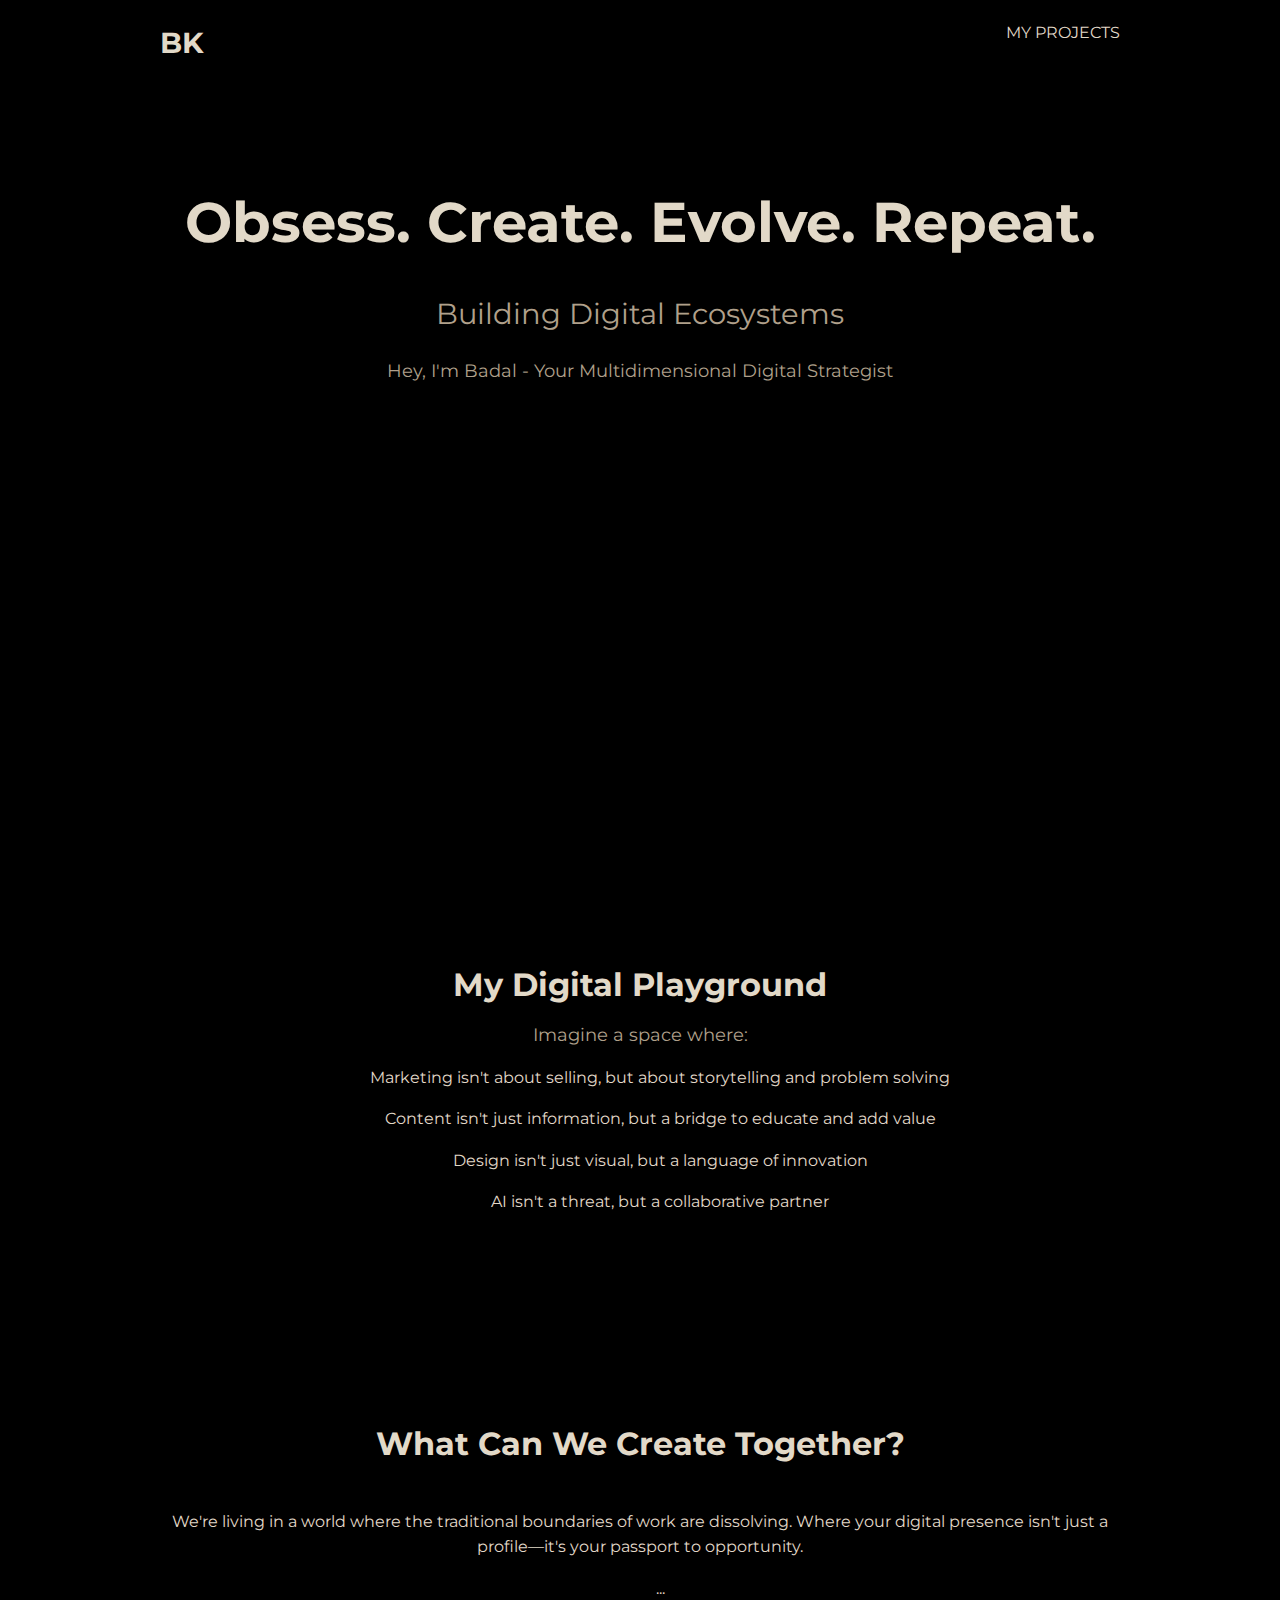
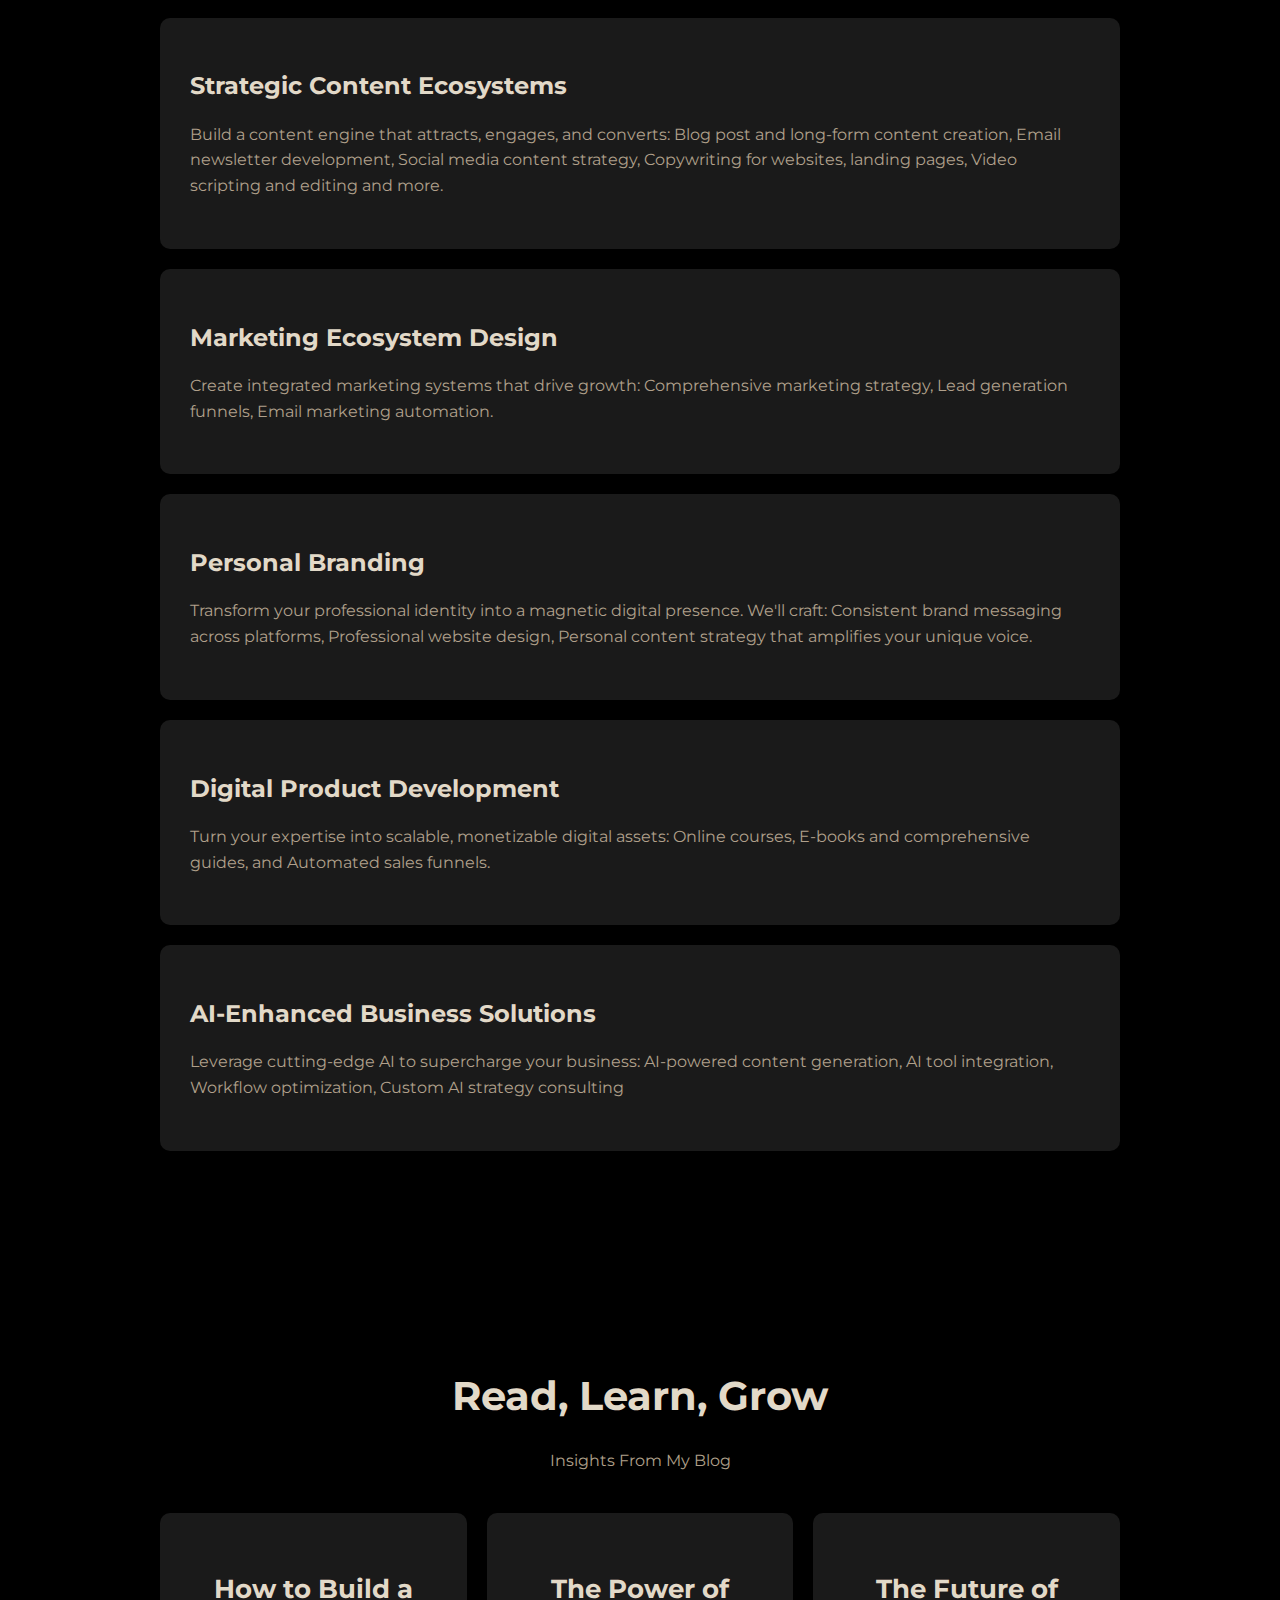
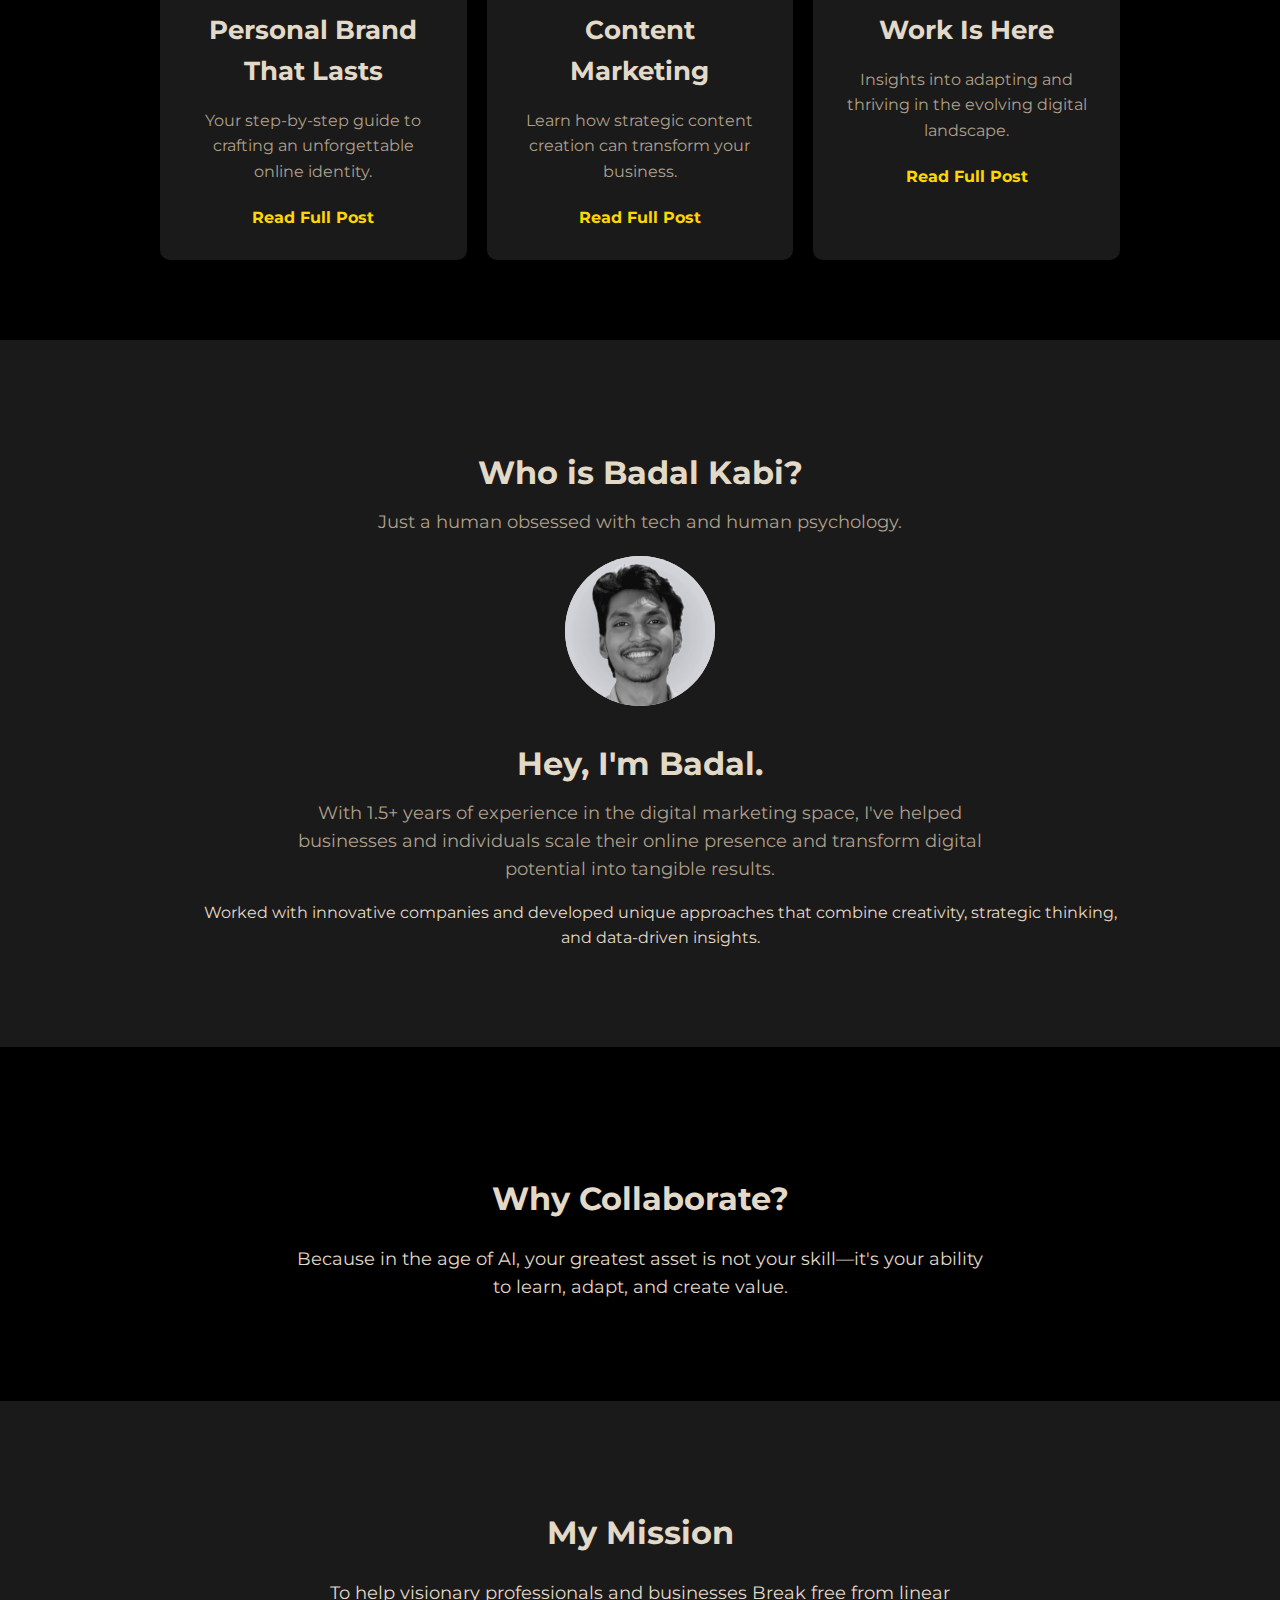
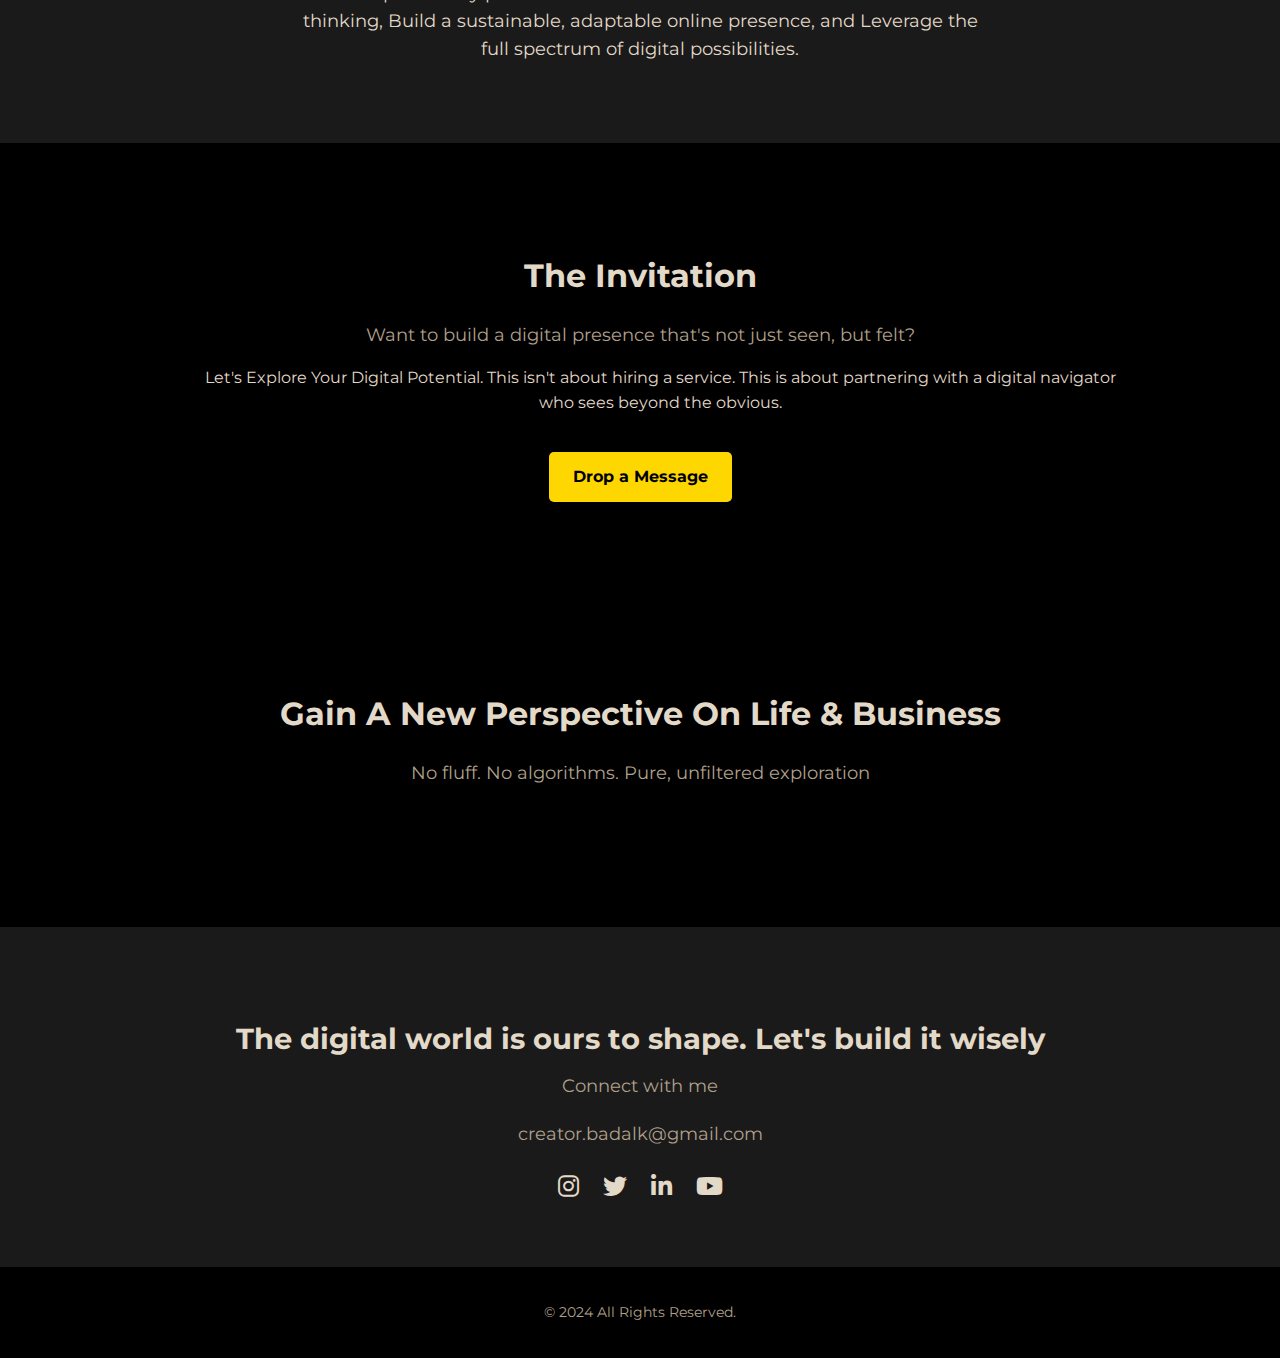
<file: index.html>
<!DOCTYPE html>
<html lang="en">

<head>
    <meta charset="UTF-8">
    <meta name="viewport" content="width=device-width, initial-scale=1.0">
    <title>Badal Kabi - Website</title>
    <link rel="stylesheet" href="style.css">
    <link rel="stylesheet" href="https://cdnjs.cloudflare.com/ajax/libs/font-awesome/6.0.0/css/all.min.css"
        integrity="sha512-9usAa10IRO0HhonpyAIVpjrylPvoDwiPUiKdWk5t3PyolY1cOd4DSE0Ga+ri4AuTroPR5aQvXU9xC6qOPnzFeg=="
        crossorigin="anonymous" referrerpolicy="no-referrer" />
    <link href="https://fonts.googleapis.com/css2?family=Montserrat:wght@400;700&display=swap" rel="stylesheet">
</head>

<body>
    <header>
        <div class="container">
            <nav>
                <ul>
                    <li><a href="projects.html">My Projects</a></li>
                </ul>
            </nav>
            <div class="logo">
                <a href="#">BK</a>
            </div>
        </div>
    </header>

    <section class="hero">
        <div class="container">
            <h1>Obsess. Create. Evolve. Repeat.</h1>
            <h2>Building Digital Ecosystems</h2>
            <p>Hey, I'm Badal - Your Multidimensional Digital Strategist</p>
            <div class="newsletter-signup">
                <iframe src="https://embeds.beehiiv.com/8d4a86c5-3ae2-4f0d-80c7-d562be5cce7f" data-test-id="beehiiv-embed" width="100%" height="320" frameborder="0" scrolling="no" style="border-radius: 0px; border: 0px solid #e5e7eb; margin: 0; background-color: transparent;"></iframe>
            </div>
        </div>
    </section>
    <section class="my-digital-playground">
        <div class="container">
            <h2>My Digital Playground</h2>
            <p>Imagine a space where: </p>
            <ul>Marketing isn't about selling, but about storytelling and problem solving</ul>
            <ul>Content isn't just information, but a bridge to educate and add value</ul>
            <ul>Design isn't just visual, but a language of innovation</ul>
            <ul>AI isn't a threat, but a collaborative partner
            </ul>

        </div>
    </section>

    <section class="services">
        <div class="container">
            <h2>What Can We Create Together?</h2>
            <p>We're living in a world where the traditional boundaries of work are dissolving. Where your digital
                presence isn't just a profile—it's your passport to opportunity.</p>
            <ul>...</ul>
            <div class="service-box">
                <h2>Strategic Content Ecosystems</h2>
                <p>Build a content engine that attracts, engages, and converts: Blog post and long-form content
                    creation, Email newsletter development, Social media content strategy, Copywriting for websites,
                    landing pages, Video scripting and editing and more.</p>
            </div>
            <div class="service-box">
                <h2>Marketing Ecosystem Design</h2>
                <p>Create integrated marketing systems that drive growth: Comprehensive marketing strategy, Lead
                    generation funnels, Email marketing automation.</p>
            </div>
            <div class="service-box">
                <h2>Personal Branding</h2>
                <p>Transform your professional identity into a magnetic digital presence. We'll craft: Consistent brand
                    messaging across platforms, Professional website design, Personal content strategy that amplifies
                    your unique voice.</p>
            </div>
            <div class="service-box">
                <h2>Digital Product Development</h2>
                <p>Turn your expertise into scalable, monetizable digital assets: Online courses, E-books and
                    comprehensive guides, and Automated sales funnels.</p>
            </div>
            <div class="service-box">
                <h2>AI-Enhanced Business Solutions</h2>
                <p>Leverage cutting-edge AI to supercharge your business: AI-powered content generation, AI tool
                    integration, Workflow optimization, Custom AI strategy consulting</p>
            </div>
        </div>
    </section>

    <section class="blog">
        <div class="container">
            <h2>Read, Learn, Grow</h2>
            <p>Insights From My Blog</p>
            <div class="blog-grid">
                <div class="blog-post">
                    <h3>How to Build a Personal Brand That Lasts</h3>
                    <p>Your step-by-step guide to crafting an unforgettable online identity.</p>
                    <a href="#">Read Full Post</a>
                </div>
                <div class="blog-post">
                    <h3>The Power of Content Marketing</h3>
                    <p>Learn how strategic content creation can transform your business.</p>
                    <a href="#">Read Full Post</a>
                </div>
                <div class="blog-post">
                    <h3>The Future of Work Is Here</h3>
                    <p>Insights into adapting and thriving in the evolving digital landscape.</p>
                    <a href="#">Read Full Post</a>
                </div>
            </div>
        </div>
    </section>

    <section class="about-me">
        <div class="container">
            <h2>Who is Badal Kabi?</h2>
            <p class="subtitle">Just a human obsessed with tech and human psychology.</p>
            <div class="avatar">
                <img src="Images/pp.jpg" alt="Badal Kabi Avatar">
            </div>
            <h3>Hey, I'm Badal.</h3>
            <p>With 1.5+ years of experience in the digital marketing space, I've helped businesses and individuals
                scale their online presence and transform digital potential into tangible results.</p>
            <ul>Worked with innovative companies and developed unique approaches that combine creativity, strategic
                thinking, and data-driven insights.</ul>
        </div>
    </section>


    <section class="why-collaborate">
        <div class="container">
            <h2>Why Collaborate?</h2>
            <p>Because in the age of AI, your greatest asset is not your skill—it's your ability to learn, adapt, and
                create value.</p>
        </div>
    </section>

    <section class="my-mission">
        <div class="container">
            <h2>My Mission</h2>
            <p>To help visionary professionals and businesses Break free from linear thinking, Build a sustainable,
                adaptable online presence, and Leverage the full spectrum of digital possibilities.</p>
        </div>
    </section>


    <section class="cta">
        <div class="container">
            <h2>The Invitation</h2>
            <p>Want to build a digital presence that's not just seen, but felt? </p>
            <ul>Let's Explore Your Digital Potential. This isn't about hiring a service. This is about partnering with a
                digital navigator who sees beyond the obvious.</ul>
            <a href="mailto:creator.badalk@gmail.com" class="email-button">Drop a Message</a>
        </div>
    </section>

    <section class="cta">
        <div class="container">
            <h2>Gain A New Perspective On Life & Business</h2>
            <p>No fluff. No algorithms. Pure, unfiltered exploration</p>
            <iframe src="https://embeds.beehiiv.com/8d4a86c5-3ae2-4f0d-80c7-d562be5cce7f?slim=true"
                data-test-id="beehiiv-embed" height="52" frameborder="0" scrolling="no"
                style="margin: 0; border-radius: 0px !important; background-color: transparent;"></iframe>
        </div>
    </section>


    <section class="footer-cta">
        <div class="container">
            <h3>The digital world is ours to shape. Let's build it wisely</h3>
            <p>Connect with me</p>
            <p>creator.badalk@gmail.com</p>
            <div class="social-icons">
                <a href="https://www.instagram.com/badalkabi.io/"><i class="fab fa-instagram"></i></a>
                <a href="https://x.com/BadalKabi"><i class="fab fa-twitter"></i></a>
                <a href="https://www.linkedin.com/in/badalkabi"><i class="fab fa-linkedin-in"></i></a>
                <a href="#"><i class="fab fa-youtube"></i></a>

            </div>
        </div>
    </section>

    <footer>
        <div class="container">
            <p>© 2024 All Rights Reserved.</p>
        </div>
    </footer>
    
    <script defer type="text/javascript">
        (function(d, t) {
            try {
                var v = d.createElement(t),
                    s = d.getElementsByTagName(t)[0];
                
                v.onload = function() {
                    window.voiceflow.chat.load({
                        verify: { 
                            projectID: '676925b0f6a4fb453656cf8b' 
                        },
                        url: 'https://general-runtime.voiceflow.com',
                        versionID: 'production',
                        // Add size configuration
                        size: {
                            // Default desktop size
                            height: 600,
                            width: 400,
                            // Mobile size (when screen width is less than 768px)
                            mobile: {
                                height: 300,
                                width: 260
                            }
                        }
                    });
                };

                v.onerror = function() {
                    console.error('Failed to load Voiceflow chat widget');
                };

                v.src = "https://cdn.voiceflow.com/widget/bundle.mjs";
                v.type = "text/javascript";
                s.parentNode.insertBefore(v, s);
            } catch (error) {
                console.error('Error initializing Voiceflow:', error);
            }
        })(document, 'script');
    </script>
</body>

</html>
</file>
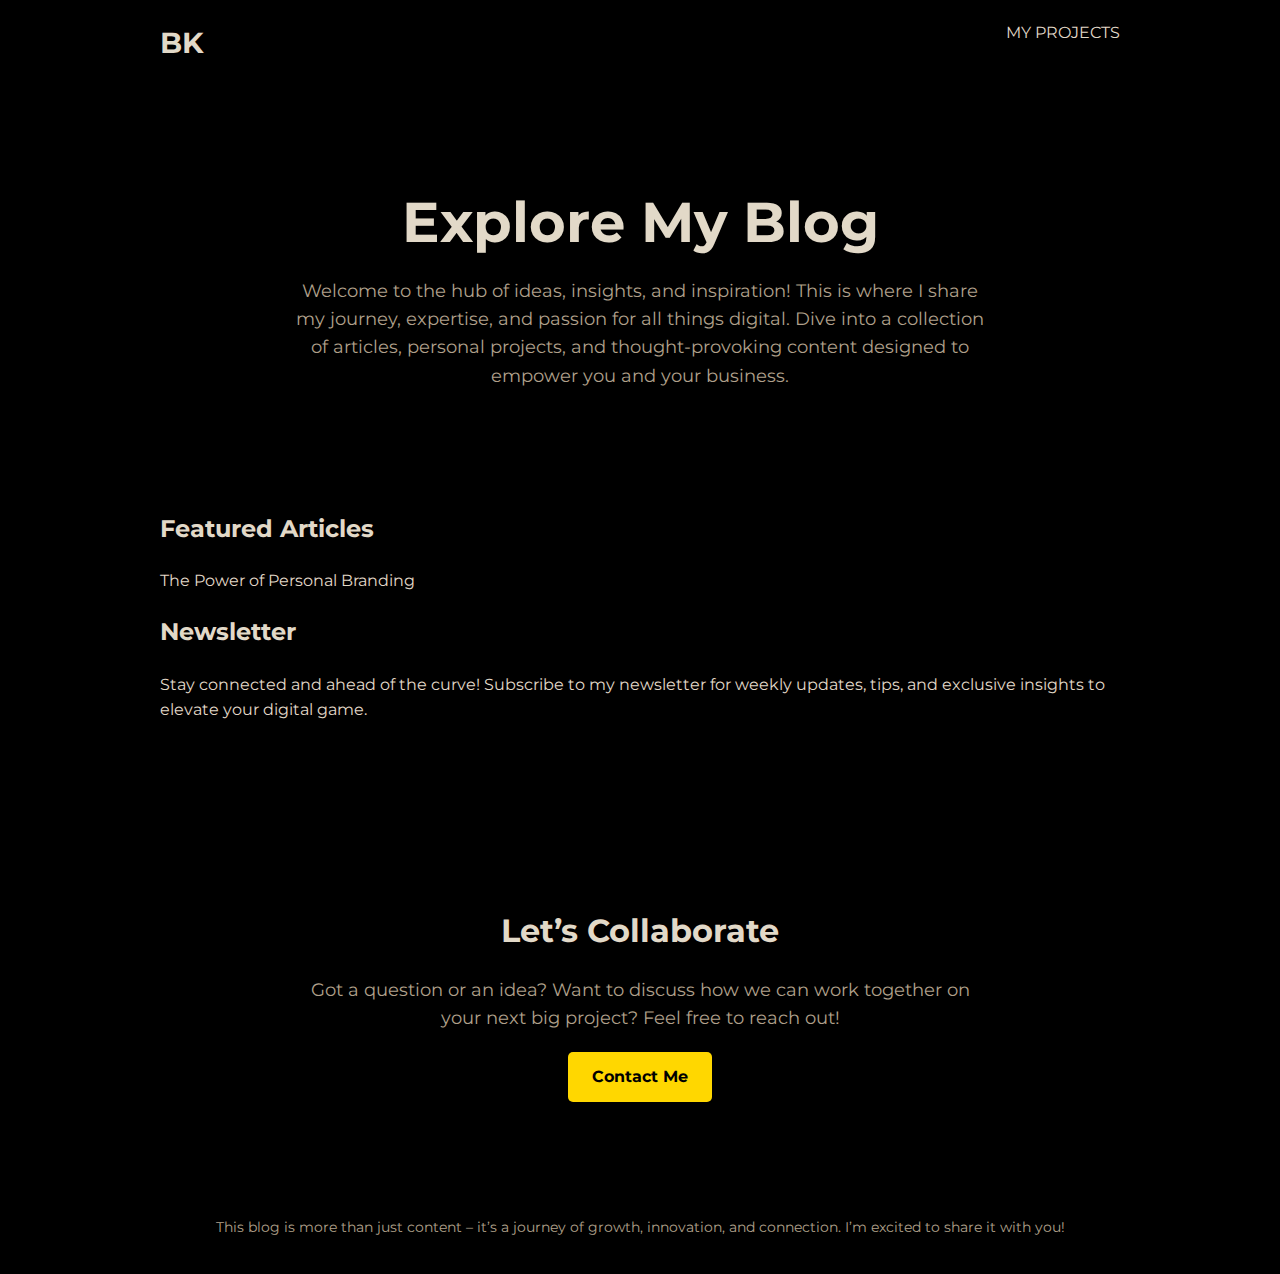
<file: projects.html>
<!DOCTYPE html>
<html lang="en">
<head>
    <meta charset="UTF-8">
    <meta name="viewport" content="width=device-width, initial-scale=1.0">
    <title>My Projects - Badal Kabi</title>
    <link rel="stylesheet" href="style.css">
</head>
<body>
    <header>
        <div class="container">
            <div class="logo">
                <a href="index.html">BK</a>
            </div>
             <nav>
                 <ul>
                    <li><a href="#">My Projects</a></li>
                </ul>
            </nav>
        </div>
    </header>

    <section class="hero">
        <div class="container">
            <h1>Explore My Blog</h1>
             <p>Welcome to the hub of ideas, insights, and inspiration! This is where I share my journey, expertise, and passion for all things digital. Dive into a collection of articles, personal projects, and thought-provoking content designed to empower you and your business.</p>
        </div>
    </section>

     <section class="featured-articles">
        <div class="container">
            <h2>Featured Articles</h2>
            <p>The Power of Personal Branding</p>
        </div>
    </section>
    
     <section class="newsletter">
        <div class="container">
            <h2>Newsletter</h2>
            <p>Stay connected and ahead of the curve! Subscribe to my newsletter for weekly updates, tips, and exclusive insights to elevate your digital game.</p>
            <iframe src="https://embeds.beehiiv.com/8d4a86c5-3ae2-4f0d-80c7-d562be5cce7f?slim=true" data-test-id="beehiiv-embed" height="52" frameborder="0" scrolling="no" style="margin: 0; border-radius: 0px !important; background-color: transparent;"></iframe>
        </div>
    </section>

    <section class="cta">
        <div class="container">
            <h2>Let’s Collaborate</h2>
            <p>Got a question or an idea? Want to discuss how we can work together on your next big project? Feel free to reach out!</p>
            <a href="mailto:creator.badalk@gmail.com" class="email-button">Contact Me</a>
        </div>
    </section>
    
    <footer>
        <div class="container">
             <p>This blog is more than just content – it’s a journey of growth, innovation, and connection. I’m excited to share it with you!</p>
        </div>
    </footer>
</body>
</html>
</file>
<file: style.css>
/* Import Google Font (Montserrat) */
@import url('https://fonts.googleapis.com/css2?family=Montserrat:wght@400;700&display=swap');


body {
    background-color: #000;
    color: #e2d9c8; /* Off-white text color */
    font-family: 'Montserrat', sans-serif; /* Use Montserrat font */
    margin: 0;
    padding: 0;
    line-height: 1.6;
}

/* Container for content width */
.container {
    max-width: 960px; /* Slightly narrower container */
    margin: 0 auto;
    padding: 0 20px;
}

/* Header styles */
header {
    padding: 20px 0;
    align-items: center;
}

.logo a {
    font-size: 1.8em;
    font-weight: 700;
    color: #e2d9c8;
    text-decoration: none;
     float: left;
}

nav ul {
    list-style: none;
    padding: 0;
    margin: 0;
     float: right;
}

nav li {
    display: inline;
    margin-left: 30px;
}

nav a {
    text-decoration: none;
    color: #e2d9c8;
    font-size: 1em;
    text-transform: uppercase;
    font-weight: 400;
    transition: color 0.3s ease; /* Smooth color transition on hover */
}

nav a:hover {
    color: gold; /* Gold color on hover */
}


/* Hero section styles */
.hero {
    text-align: center;
    padding: 100px 0;
}

.hero h1 {
    font-size: 3.5em;
    font-weight: 700;
    margin-bottom: 10px; /* Reduced margin */
    color: #e2d9c8; /* Off-white heading color */
}

.hero h2 {
    font-size: 1.8em;
    font-weight: 400;
    color: #b0a08b; /* Lighter shade for subheading */
    margin-bottom: 20px;
}


.hero p {
    color: #b0a08b; /* Lighter text color */
    font-size: 1.1em; /* Slightly larger font size */
    line-height: 1.6; /* Improved line height */
    max-width: 700px;
    margin: 0 auto; /* Center the paragraph */
}


/* Newsletter signup within hero */
.newsletter-signup {
    margin-top: 40px; /* Space below the newsletter signup */
}


.newsletter-signup input[type="email"] {
    width: 300px; /* Adjust as needed */
    padding: 10px;
    border: 1px solid #555;
    border-radius: 5px;
    margin-right: 10px;
}


.newsletter-signup button {
    background-color: gold; /* Same as other buttons */
    color: #000;
    border: none;
    border-radius: 5px;
    padding: 10px 20px;
    cursor: pointer;
}
/* Digital Playground styles */
.my-digital-playground {
    padding: 80px 0;
    text-align: center;
}

.my-digital-playground h2 {
    font-size: 2em;
    font-weight: 700;
    color: #e2d9c8;
    margin-bottom: 10px;
}

.my-digital-playground p {
     color: #b0a08b;
    font-size: 1.1em;
    line-height: 1.6;
     max-width: 700px;
    margin: 0 auto;
}
/* What Can We Create Together styles */
.what-can-we-create {
    padding: 80px 0;
    text-align: center;
}
.what-can-we-create h2 {
    font-size: 2em;
    font-weight: 700;
    color: #e2d9c8;
    margin-bottom: 10px;
}
.what-can-we-create p {
     color: #b0a08b;
    font-size: 1.1em;
    line-height: 1.6;
     max-width: 700px;
    margin: 0 auto;
}
/* Services section styles */
.services {
    padding: 80px 0;
    text-align: center; /* Center-align content */
}

.services h2 {
    font-size: 2em;
    font-weight: 700;
    color: #e2d9c8;
    margin-bottom: 40px;
}


.service-box {
    background-color: #1a1a1a; /* Darker background */
    border-radius: 10px;
    padding: 30px;
    margin-bottom: 20px; /* Add margin between services */
    box-shadow: 0 4px 6px rgba(0, 0, 0, 0.1); /* Subtle box shadow */
    text-align: left; /* Align service content to the left */
    transition: transform 0.3s ease, box-shadow 0.3s ease;
}


.service-box:hover {
    transform: translateY(-5px); /* Slight lift on hover */
    box-shadow: 0 6px 8px rgba(0, 0, 0, 0.15); /* Increase shadow on hover */
}



.service-box h2 {
    font-size: 1.5em; /* Slightly smaller heading */
    font-weight: 700;
    color: #e2d9c8;
    margin-bottom: 15px;
}


.service-box p {
    color: #b0a08b;
    margin-bottom: 20px;
}

/* Blog section styles */
.blog {
    padding: 80px 0;
    text-align: center;
}

.blog h2 {
    font-size: 2.5em; /* Increased heading size */
    font-weight: 700;
    color: #e2d9c8;
    margin-bottom: 20px;
}

.blog p {
    color: #b0a08b;
    margin-bottom: 40px;
}


.blog-grid {
    display: grid;
    grid-template-columns: repeat(auto-fit, minmax(300px, 1fr)); /* Responsive grid */
    gap: 20px;
}

.blog-post {
    background-color: #1a1a1a; /* Darker background */
    padding: 30px;
    border-radius: 10px;
    box-shadow: 0 4px 6px rgba(0, 0, 0, 0.1); /* Subtle box shadow */
    transition: transform 0.3s ease, box-shadow 0.3s ease; /* Add transitions */
}

.blog-post:hover {
    transform: translateY(-5px); /* Slight hover lift */
    box-shadow: 0 6px 8px rgba(0, 0, 0, 0.15); /* Increased shadow on hover */
}

.blog-post h3 {
    font-size: 1.6em;
    font-weight: 700;
    color: #e2d9c8; /* Off-white heading color */
    margin-bottom: 15px;
}


.blog-post p {
    color: #b0a08b;
    margin-bottom: 20px;
}


.blog-post a {
    color: gold;
    text-decoration: none;
    font-weight: 700;
    transition: color 0.3s ease; /* Add transition */
}

.blog-post a:hover {
    color: #d4af37; /* Slightly darker gold on hover */
}



/* About me styles */
.about-me {
    padding: 80px 0;
    text-align: center; /* Center align the content */
    background-color: #1a1a1a; /* Dark background */
}

.about-me h2 {
    font-size: 2em;
    font-weight: 700;
    color: #e2d9c8; /* Off-white heading color */
    margin-bottom: 10px;
}


.about-me .subtitle {
    font-size: 1.1em;
    color: #b0a08b; /* Slightly lighter subtitle color */
    margin-bottom: 20px;
}

.about-me .avatar {
    width: 100px; /* Adjust size as needed */
    height: 100px;
    border-radius: 50%;
    background-color: #e2d9c8; /* Placeholder color */
    margin: 0 auto 20px;
    display: flex; /* Use flexbox for centering */
    justify-content: center;
    align-items: center;
}


.about-me .avatar i {
    font-size: 4em; /* Adjust icon size */
    color: #1a1a1a; /* Icon color */
}

.about-me h3 {
    font-size: 2em;
    font-weight: 700;
    color: #e2d9c8;
    margin-bottom: 10px;
}


.about-me p {
    font-size: 1.1em;
    line-height: 1.6;
    color: #b0a08b; /* Lighter text color */
    max-width: 700px;
    margin: 0 auto;
}

/* Call to action (CTA) styles */
.cta {
    padding: 80px 0; /* Increased padding */
    background-color: #000;
    text-align: center;
}


.cta h2 {
    font-size: 2em; /* Slightly larger heading */
    font-weight: 700;
    color: #e2d9c8; /* Off-white heading color */
    margin-bottom: 20px;
}


.cta p {
    font-size: 1.1em;
    color: #b0a08b;
    margin-bottom: 30px; /* Increased margin */
}

.cta input[type="email"] {
    width: 300px;
    padding: 10px;
    border: 1px solid #b0a08b;
    border-radius: 5px;
    margin-right: 10px; /* Add spacing between input and button */
    color: #b0a08b;
    background-color: #1a1a1a;
}

.cta button {
    background-color: gold;
    color: #000;
    padding: 10px 20px;
    border: none;
    border-radius: 5px;
    cursor: pointer;
    font-weight: 700; /* Bold button text */
    transition: background-color 0.3s ease; /* Smooth transition on hover */
}



.cta button:hover {
    background-color: #d4af37; /* Darker gold on hover */
}




/* Why work with me styles*/
.why-collaborate {
    text-align: center;
    padding: 100px 0; /* Increased padding */
    color: #e2d9c8; /* Off-white text color */
}


.why-collaborate h2 {
    font-size: 2em;
    font-weight: 700;
    margin-bottom: 20px;
}

.why-collaborate p {
    font-size: 1.1em;
    line-height: 1.6;
    max-width: 700px;
    margin: 0 auto;
}

/* My mission styles*/
.my-mission {
    padding: 80px 0;
    text-align: center; /* Center align the content */
    background-color: #1a1a1a; /* Dark background */
}


.my-mission h2 {
    font-size: 2em;
    font-weight: 700;
    margin-bottom: 20px;
}

.my-mission p {
    font-size: 1.1em;
    line-height: 1.6;
    max-width: 700px;
    margin: 0 auto;
}


/* Blog section styles */
.blog {
    padding: 80px 0;
    text-align: center;
}

.blog h2 {
    font-size: 2.5em; /* Increased heading size */
    font-weight: 700;
    color: #e2d9c8;
    margin-bottom: 20px;
}

.blog p {
    color: #b0a08b;
    margin-bottom: 40px;
}


.blog-grid {
    display: grid;
    grid-template-columns: repeat(auto-fit, minmax(300px, 1fr)); /* Responsive grid */
    gap: 20px;
}

.blog-post {
    background-color: #1a1a1a; /* Darker background */
    padding: 30px;
    border-radius: 10px;
    box-shadow: 0 4px 6px rgba(0, 0, 0, 0.1); /* Subtle box shadow */
    transition: transform 0.3s ease, box-shadow 0.3s ease; /* Add transitions */
}

.blog-post:hover {
    transform: translateY(-5px); /* Slight hover lift */
    box-shadow: 0 6px 8px rgba(0, 0, 0, 0.15); /* Increased shadow on hover */
}

.blog-post h3 {
    font-size: 1.6em;
    font-weight: 700;
    color: #e2d9c8; /* Off-white heading color */
    margin-bottom: 15px;
}


.blog-post p {
    color: #b0a08b;
    margin-bottom: 20px;
}


.blog-post a {
    color: gold;
    text-decoration: none;
    font-weight: 700;
    transition: color 0.3s ease; /* Add transition */
}

.blog-post a:hover {
    color: #d4af37; /* Slightly darker gold on hover */
}



/* About me styles */
.about-me {
    padding: 80px 0;
    text-align: center; /* Center align the content */
    background-color: #1a1a1a; /* Dark background */
}

.about-me h2 {
    font-size: 2em;
    font-weight: 700;
    color: #e2d9c8; /* Off-white heading color */
    margin-bottom: 10px;
}


.about-me .subtitle {
    font-size: 1.1em;
    color: #b0a08b; /* Slightly lighter subtitle color */
    margin-bottom: 20px;
}

.about-me .avatar {
    width: 150px; /* Adjust the size as needed */
    height: 150px;
    border-radius: 50%; /* Makes the image circular */
    overflow: hidden; /* Ensures the image stays within the circle */
    margin: 0 auto 20px;
    display: flex; /* Use flexbox for centering */
    justify-content: center;
    align-items: center;
}


.about-me .avatar img {
    display: block; /* Makes the image a block element */
    width: 100%; /* Makes the image fill the container width */
    height: auto; /* Maintains aspect ratio */
}

.about-me h3 {
    font-size: 2em;
    font-weight: 700;
    color: #e2d9c8;
    margin-bottom: 10px;
}


.about-me p {
    font-size: 1.1em;
    line-height: 1.6;
    color: #b0a08b; /* Lighter text color */
    max-width: 700px;
    margin: 0 auto;
}

/* Call to action (CTA) styles */
.cta {
    padding: 80px 0;
    text-align: center;
}

.cta h2 {
      font-size: 2em; /* Slightly larger heading */
    font-weight: 700;
    color: #e2d9c8; /* Off-white heading color */
    margin-bottom: 20px;
}
.cta p {
     font-size: 1.1em;
    color: #b0a08b;
      max-width: 700px;
    margin: 0 auto;
}


.email-button {
    background-color: gold;
    color: #000;
    padding: 12px 24px;
    border: none;
    border-radius: 5px;
    cursor: pointer;
    text-decoration: none;
    display: inline-block;
    margin-top: 20px; /* Add spacing above the button */
    transition: background-color 0.3s ease;
    font-weight: bold;
}

.email-button:hover {
    background-color: #d4af37;
}


/* Footer CTA styles */
.footer-cta {
    background-color: #1a1a1a; /* Dark background */
    padding: 60px 0;
    text-align: center;
}

.footer-cta h3 {
    font-size: 1.8em;
    font-weight: 700;
    color: #e2d9c8;
    margin-bottom: 10px;
}


.footer-cta p {
    font-size: 1.1em;
    color: #b0a08b;
    max-width: 700px;
    margin: 0 auto 20px;
}

.social-icons {
    margin-top: 20px;
}

.social-icons a {
    color: #e2d9c8; /* Lighter icon color */
    margin: 0 10px; /* Spacing between icons */
    font-size: 1.5em;
    transition: color 0.3s ease;
}

.social-icons a:hover {
    color: gold;
}



/* Footer styles */
footer {
    background-color: #000;
    padding: 20px 0;
    text-align: center;
}


footer p {
    font-size: 0.9em;
    color: #b0a08b;
}


/* Media query for responsiveness - adjust breakpoint as needed */
@media (max-width: 768px) {
    /* Styles for smaller screens */

    .services, .blog-grid {
        grid-template-columns: 1fr; /* Single column layout */
    }

    .cta input[type="email"] {
        width: 100%; /* Full-width input */
        margin-bottom: 10px; /* Add spacing below input */
    }


    /* Other adjustments for smaller screens if needed */

    /* Add these styles for the chat widget */
    #voiceflow-chat {
        max-width: 260px !important;
        max-height: 300px !important;
        right: 10px !important;
        bottom: 10px !important;
    }
}
</file>
